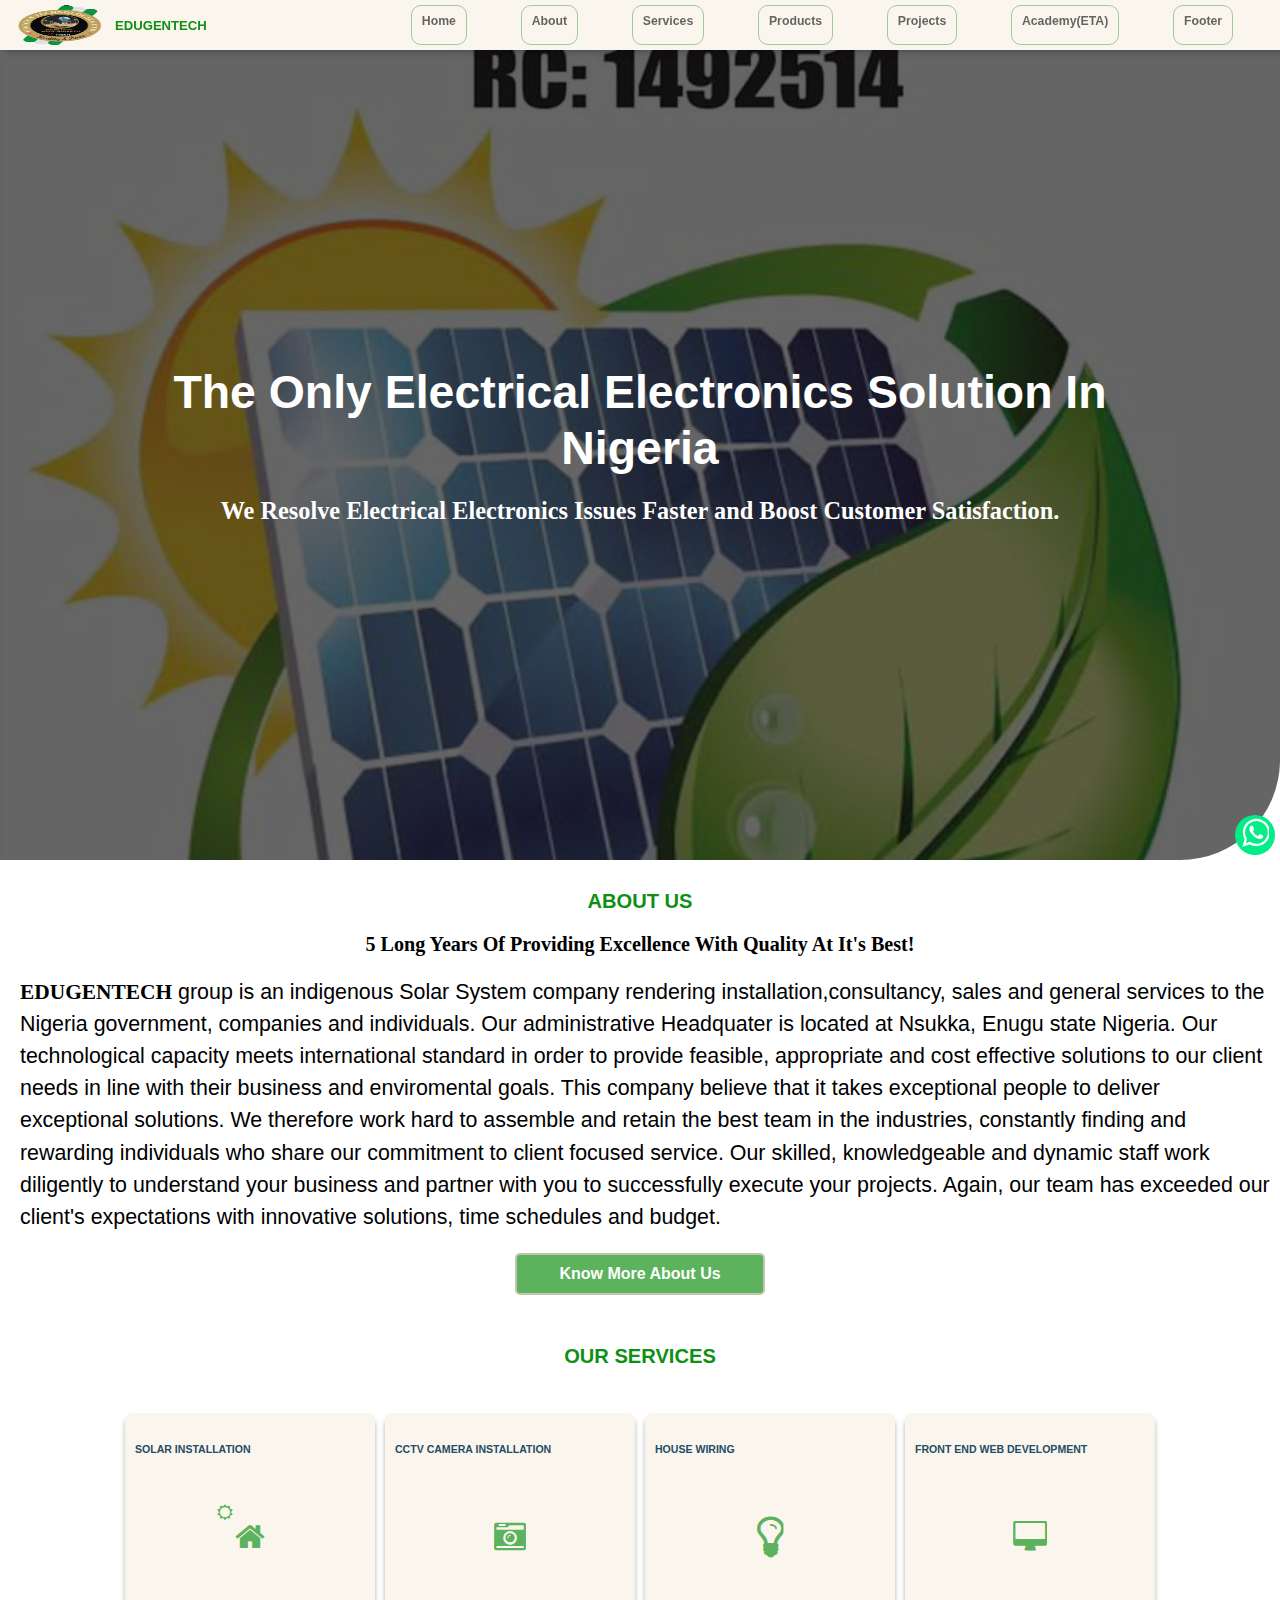
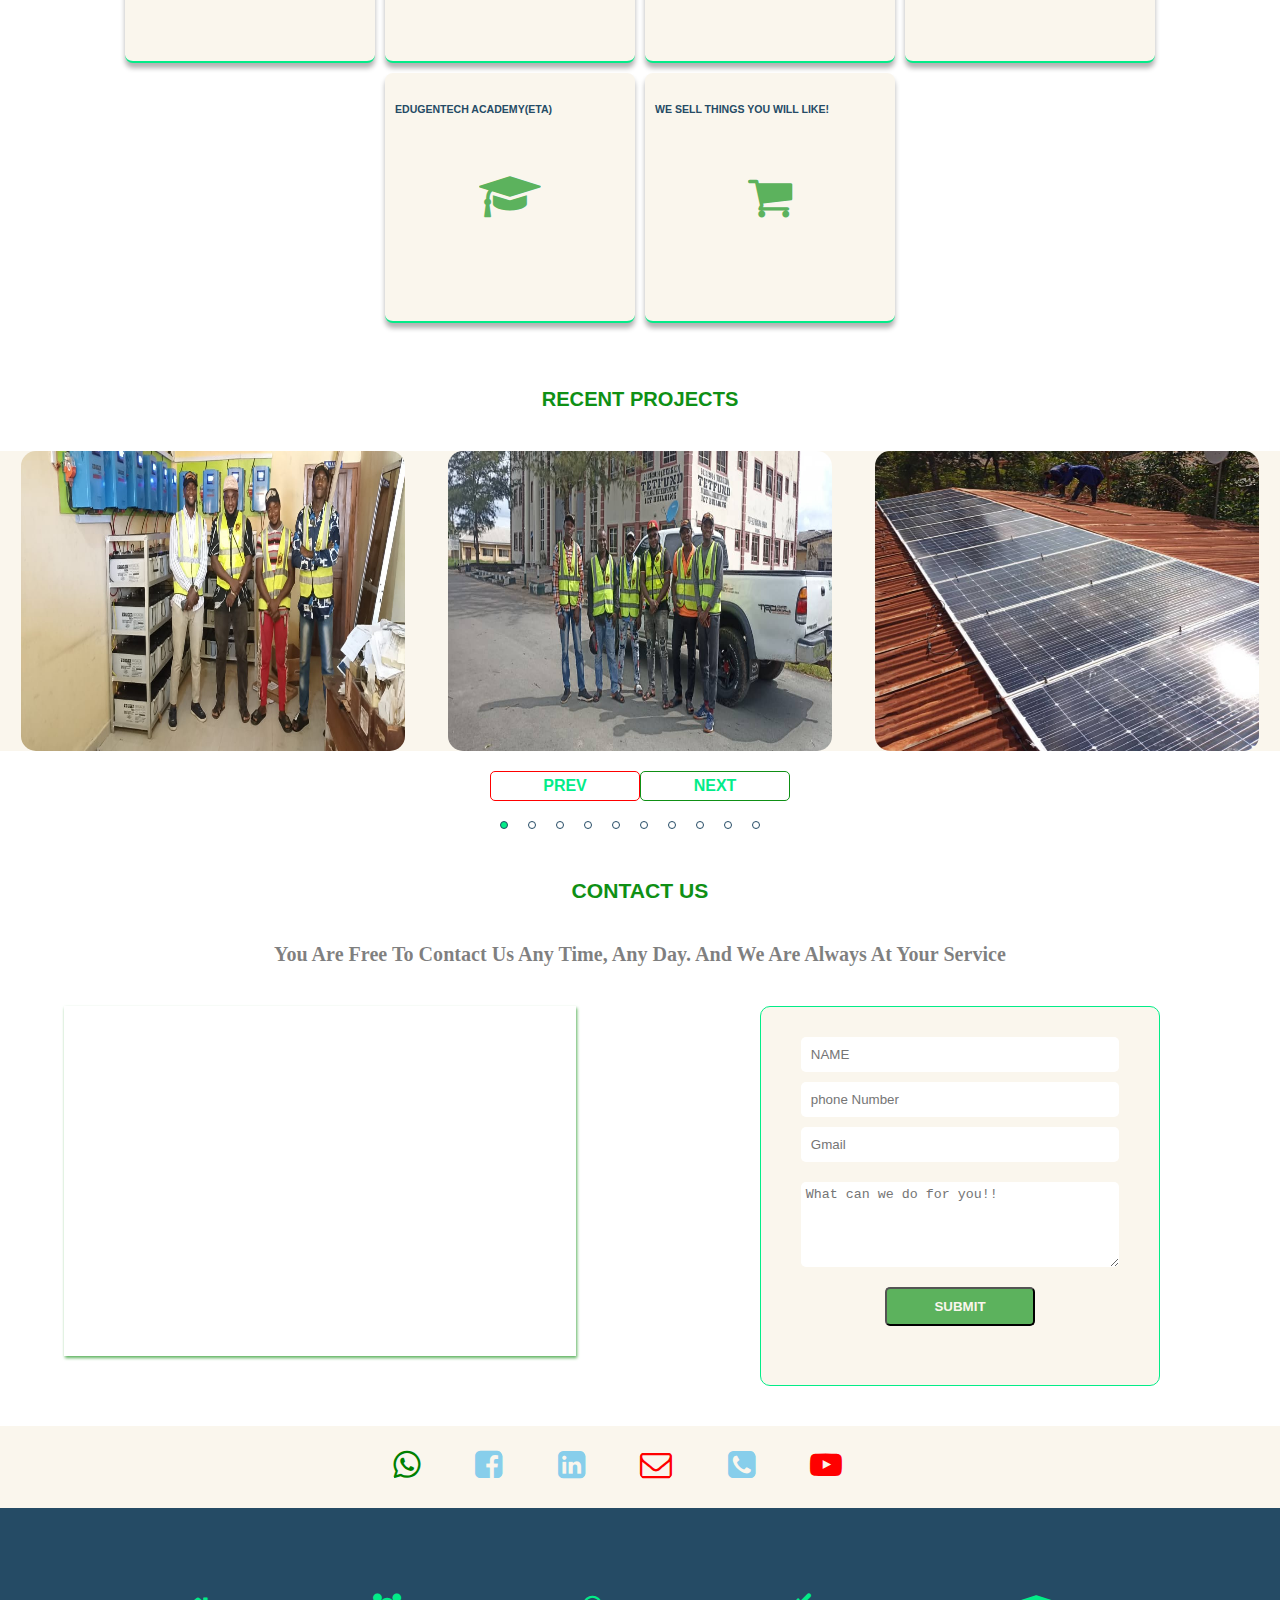
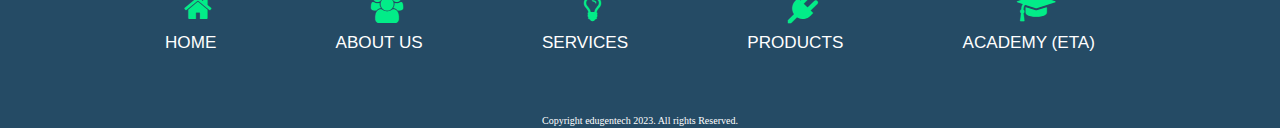
<file: index.html>
<!DOCTYPE html>
<html lang="en">
<head>
  <meta charset="UTF-8">
  <meta http-equiv="X-UA-Compatible" content="IE=edge">
  <meta name="viewport" content="width=device-width, initial-scale=1.0">
  <!-- <link rel="stylesheet" href="https://fonts.googleapis.com/css?family= Roboto"> -->

  <link rel="stylesheet" href="style.css">
  <link rel="stylesheet" href="loader.css">
  

  <!-- fontawesome icon online link -->
  <link rel="stylesheet" href="https://cdnjs.cloudflare.com/ajax/libs/font-awesome/4.7.0/css/font-awesome.min.css">

  <title>edugentechHome</title>
</head>
<body>
  <div class="loaderHero">
    <div class="loader">
      <h4>EDUGENTECH</h4> 
  </div>
  </div>
  <div class="sectionContainer">
    <!-- <div class="heroSection"> -->
    <div class="nav">
      <div class="navDesign"></div>
      <div class="navBar">
        <div class="logo">
          <img src="img/edugenLogo.png" alt="edugentech Logo">
          <h5 class="logoText">EDUGENTECH</h5>
        </div>
        <div class="hamBurger">
          <div class="hamburger">
            <div class="item1"></div>
            <div class="item2"></div>
            <div class="item3"></div>
          </div>
        </div>
      </div>
      <div class="navMenu">
        <ul>
          <li><a href="#home">Home</a></li>
          <li><a href="about.html">About</a>
          </li>
          <li><a href="service.html">Services</a></li>
          <li><a href="product.html">Products</a></li>
          <li><a href="#project">Projects</a></li>
          <li><a href="academy.html">Academy(ETA)</a></li>
          <li><a href="#footer">Footer</a></li>
        </ul>
      </div>
    </div>
    <div id="home" class="heroBanner">
      <div class="heroText">
        <h3>The Only Electrical Electronics Solution In Nigeria</h3>
        <p>We Resolve Electrical Electronics Issues Faster and Boost Customer Satisfaction.</p>
      </div>
      <!-- <div class="heroBtn">
        <a href="service.html"></a>
      </div> -->
    </div>
    <!-- </div> -->
    <div class="aboutSection">
      <div class="aboutHeader">
        <h5><span></span>ABOUT US<span></span></h5>
        <h4>5 Long Years Of Providing Excellence With Quality At It's Best!</h4>
      </div>
      <div class="aboutText">
        <p><span>EDUGENTECH</span> group is an indigenous Solar System company rendering installation,consultancy, sales and general services to the Nigeria government, companies and individuals. Our administrative Headquater is located at Nsukka, Enugu state Nigeria. Our technological capacity meets international standard in order to provide feasible, appropriate and cost effective solutions to our client needs in line with their business and enviromental goals.
        This company believe that it takes exceptional people to deliver exceptional solutions. We therefore work hard to assemble and retain the best team in the industries, constantly finding and rewarding individuals who share our commitment to client focused service. Our skilled, knowledgeable and dynamic staff work diligently to understand your business and partner with you to successfully execute your projects. Again, our team has exceeded our client's expectations with innovative solutions, time schedules and budget.</p>
        <a href="about.html">Know More About Us</a>
      </div>
    </div>
    <div class="serviceSection">
      <div class="serviceHeader">
        <h5><span></span>OUR SERVICES<span></span></h5>
      </div> 
      <div class="services">
        <a href="service.html" class="service1">
          <p>Solar Installation</p>
          <i class="fa fa-sun-o fa-1x" id="sun"></i>
          <i class="fa fa-home fa-2x" id="home"></i>
          <!-- <i class="fas fa-solar-panels fa-2x"></i> -->
         
        </a>
        <a href="service.html" class="service2">
          <p>CCTV Camera Installation</p>
          <i class="fa fa-camera-retro fa-2x"></i>
        </a>
        <a href="service.html" class="service3">
          <p>House Wiring</p>
          <i class="fa fa-lightbulb-o fa-3x"></i>
          <!-- <img src="img/wiring.jpeg" alt="WIRING"> -->
        </a>
        <!-- <a href="#" class="service4">
          <div class="img4"></div>
          <div class="text4">
            <p>Intercom Wiring and Configuration</p>
          </div>
        </a> -->
        <a href="academy.html" class="service5">
          <p>Front End Web Development</p>
          <i class="fa fa-desktop fa-2x"></i>
        </a>
        <a href="academy.html" class="service6">
          <p>Edugentech Academy(ETA)</p>
          <i class="fa fa-graduation-cap fa-3x"></i>
        </a>
        <a href="product.html" class="service7">
          <p>We Sell Things You will Like!</p>
          <i class="fa fa-shopping-cart fa-3x"></i>
        </a>
      </div>
    </div>

    <!-- project section -->
    <div id="project" class="projectSection">
      <h5><span></span>RECENT PROJECTS<span></span></h5>
      <div class="projectImgBox">
        <img class="imgBox1" src="">
        <img class="imgBox2" src="">
        <img class="imgBox3" src="">
      </div>
      <div class="projectBtn">
         <div class="prevBtn">PREV</div>
        <div class="nextBtn">NEXT</div> 
      </div>
      <div class="slideDotBox">
        <div class="dot"></div>
        <div class="dot"></div>
        <div class="dot"></div>
        <div class="dot"></div>
        <div class="dot"></div>
        <div class="dot"></div>
        <div class="dot"></div>
        <div class="dot"></div>
        <div class="dot"></div>
        <div class="dot"></div>
      </div>
    </div>

    <!-- contact section -->
    <div id="contact" class="contactSection">
      <div class="contactHeader">
        <h5><span></span>CONTACT US<span></span></h5>
        <h4>You Are Free To Contact Us Any Time, Any Day. And We Are Always At Your Service</h4>
      </div>
      <div class="contactDetail">
        <div class="Gmap">
          <iframe src="https://www.google.com/maps/embed?pb=!1m18!1m12!1m3!1d3961.300961062094!2d7.383230675189919!3d6.854483593143891!2m3!1f0!2f0!3f0!3m2!1i1024!2i768!4f13.1!3m3!1m2!1s0x1044e9f5548aa02d%3A0xb83ad1f46a89fbbb!2sEDUGENTECH!5e0!3m2!1sen!2sng!4v1684408311382!5m2!1sen!2sng" width="100%" height="100%" style="border:0;" allowfullscreen="" loading="lazy" referrerpolicy="no-referrer-when-downgrade"></iframe>
        </div>
        <div class="form">
          <form action="https://formsubmit.co/edugentechnology@edugentech.com" method="POST">
            <input type="text" placeholder="NAME" required>
            <input type="tel" placeholder="phone Number" required>
            <input type="email" placeholder="Gmail" required>
            <textarea cols="22" rows="5" placeholder="What can we do for you!!"></textarea>
            <button type="submit">SUBMIT</button>

          </form>
        </div>
      </div>
    </div>

    <!-- FOOTER SECTION -->
    <div id="footer" class="footer">
      <div class="socialIcons">
        <a href="https://wa.me/message/WCASRJFCNOBLP1"> <i class="fa fa-whatsapp fa-2x" style="color:green"></i></a>
        <a href="https://wa.me/message/WCASRJFCNOBLP1"> <i class="fa fa-facebook-square fa-2x"></i></a>
        <a href="https://wa.me/message/WCASRJFCNOBLP1"> <i class="fa fa-linkedin-square fa-2x"></i></a>
        <a href="#"> <i class="fa fa-envelope-o fa-2x" style="color:red"></i></a>
        <a href="#" id="phoneNumber"> <i class="fa fa-phone-square fa-2x"></i></a>
        <a href="https://wa.me/message/WCASRJFCNOBLP1"> <i class="fa fa-youtube-play fa-2x" style="color:red"></i></a>
      </div>
      <div class="pageLinks">
        <ul>
          <li><a href="index.html"><i class="fa fa-home"></i>Home</a></li>
          <li><a href="about.html"><i class="fa fa-users"></i>About Us</a>
          </li>
          <li><a href="service.html"><i class="fa fa-lightbulb-o"></i>Services</a></li>
          <li><a href="product.html"><i class="fa fa-plug"></i>Products</a></li>
          <li><a href="academy.html"><i class="fa fa-graduation-cap"></i>ACADEMY (ETA)</a></li>
          <!-- <li><a href="#">Footer</a></li> -->
        </ul>
      </div>
      <div class="copyright">
        <p><small>Copyright edugentech 2023. All rights Reserved.</small></p>
      </div>
      <div class="whatsapp">
        <a href="https://wa.me/message/WCASRJFCNOBLP1"> <i class="fa fa-whatsapp fa-2x"></i></a>
      </div>
    </div>

  </div>
  <script src="script.js"></script>
</body>
</html>
</file>
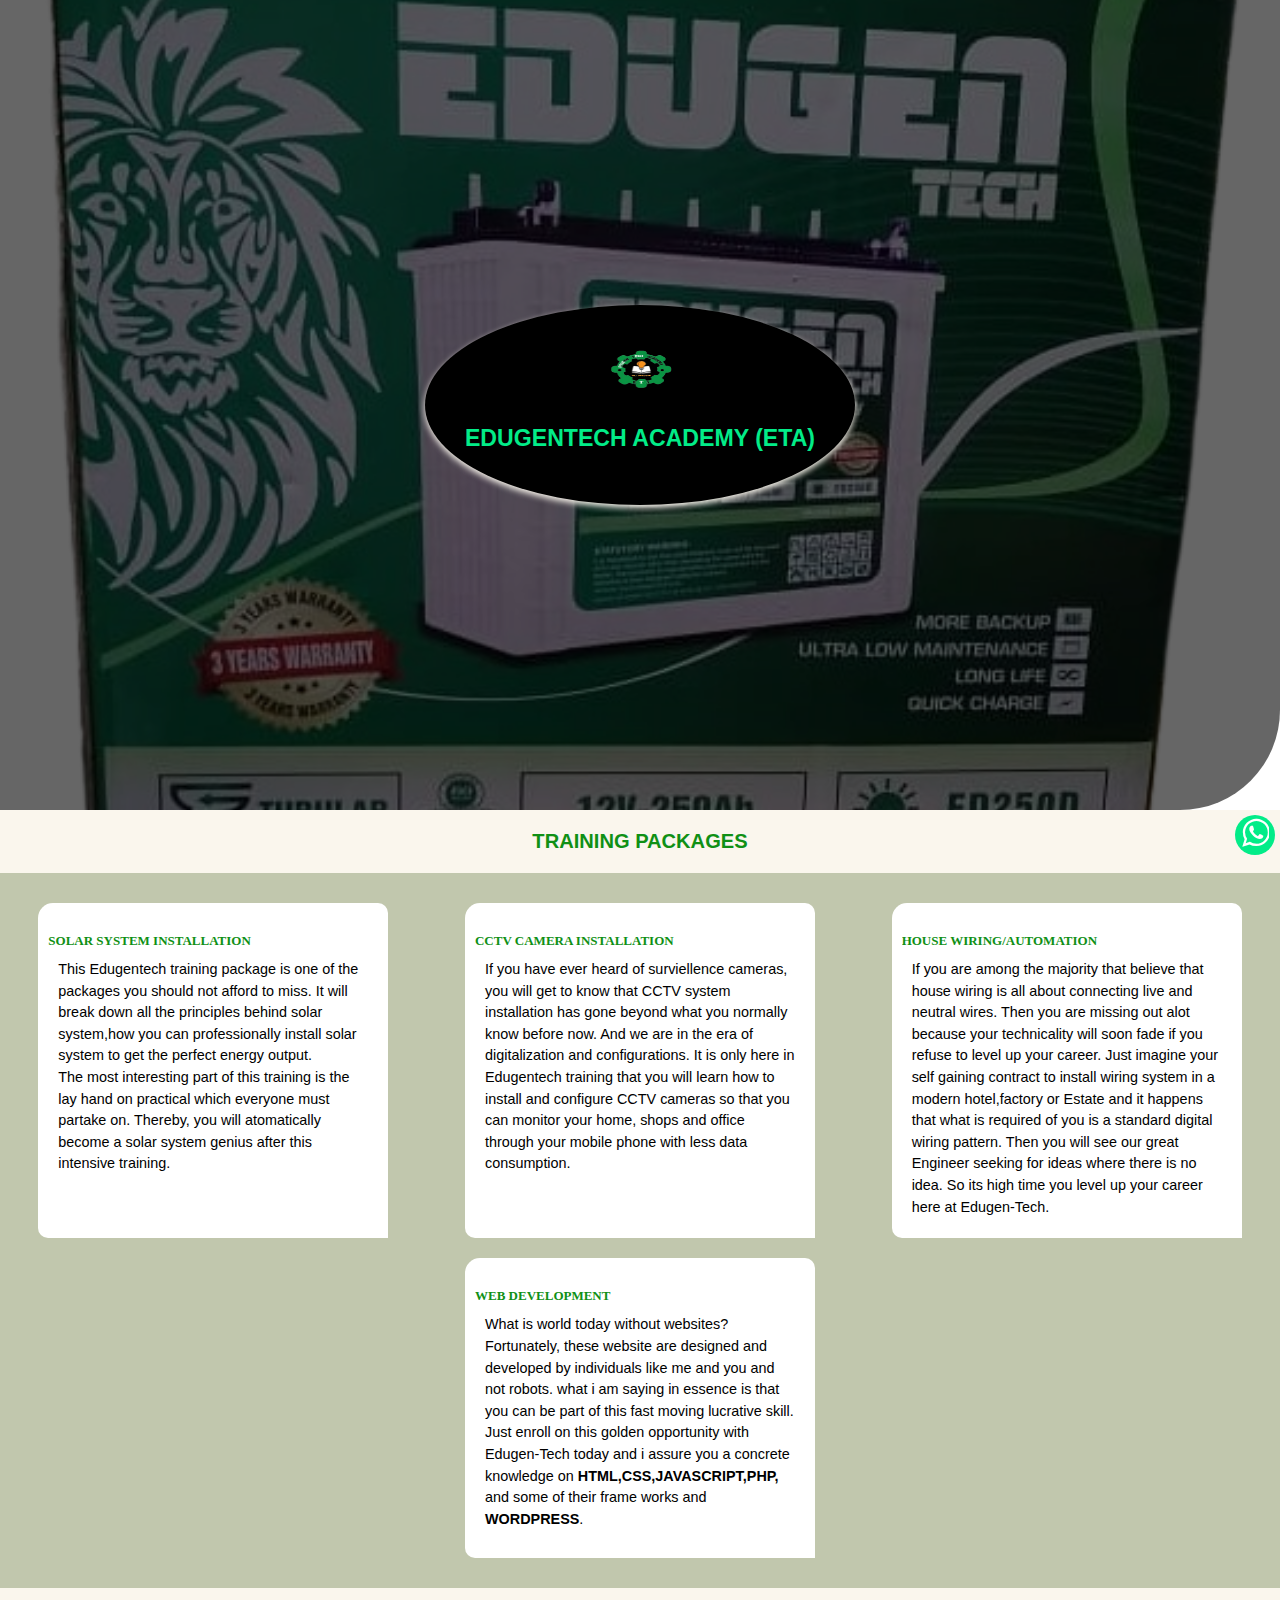
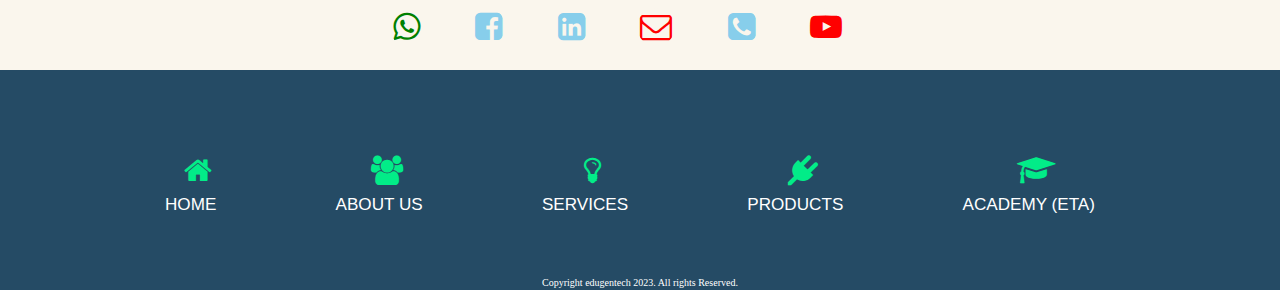
<file: academy.html>
<!DOCTYPE html>
<html lang="en">
<head>
    <meta charset="UTF-8">
    <meta http-equiv="X-UA-Compatible" content="IE=edge">
    <meta name="viewport" content="width=device-width, initial-scale=1.0">
    <title>Document</title>
    <link rel="stylesheet" href="academy.css">
    <link rel="stylesheet" href="style.css">
    <link rel="stylesheet" href="about.css">
    <link rel="stylesheet" href="https://fonts.googleapis.com/css?family= Roboto">
  
  
    <!-- fontawesome icon online link -->
    <link rel="stylesheet" href="https://cdnjs.cloudflare.com/ajax/libs/font-awesome/4.7.0/css/font-awesome.min.css">
</head>
<body>
      <div class="academyHero">
        <div class="heroContent">
          <img src="img/academyLogo.png">
          <h5>EDUGENTECH ACADEMY (ETA)</h5>
        </div>
      </div>
      <div class="academyHeader"><h5>TRAINING PACKAGES</h5></div>
    <div class="academyBlocks">
          <div class="item3">
        <h5>SOLAR SYSTEM INSTALLATION</h5>
        <p>This Edugentech training package is one of the packages you should not afford to miss. It will break down all the principles behind solar system,how you can professionally install solar system to get the perfect energy output.</p>
        <p>The most interesting part of this training is the lay hand on practical which everyone must partake on. Thereby, you will atomatically become a solar system genius after this intensive training.</p>
    </div>
    <div class="item4">
        <h5>CCTV CAMERA INSTALLATION</h5>
        <p>If you have ever heard of surviellence cameras, you will get to know that CCTV system installation has gone beyond what you normally know before now. And we are in the era of digitalization and configurations. It is only here in Edugentech training that you will learn how to install and configure CCTV cameras so that you can monitor your home, shops and office through your mobile phone with less data consumption.</p>
    </div>
    <div class="item5">
        <h5>HOUSE WIRING/AUTOMATION</h5>
        <p>If you are among the majority that believe that house wiring is all about connecting live and neutral wires. Then you are missing out alot because your technicality will soon fade if you refuse to level up your career. Just imagine your self gaining contract to install wiring system in a modern hotel,factory or Estate and it happens that what is required of you is a standard digital wiring pattern. Then you will see our great Engineer seeking for ideas where there is no idea. So its high time you level up your career here at Edugen-Tech.  </p>
    </div>
    <div class="item6">
        <h5>WEB DEVELOPMENT</h5>
        <p>What is world today without websites? Fortunately, these website are designed and developed by individuals like me and you and not robots. what i am saying in essence is that you can be part of this fast moving lucrative skill. Just enroll on this golden opportunity with Edugen-Tech today and i assure you a concrete knowledge on <b>HTML,CSS,JAVASCRIPT,PHP,</b> and some of their frame works and <b>WORDPRESS</b>.</p>
    </div>
  
    </div>


    <!-- FOOTER SECTION -->
    <div id="footer" class="footer">
      <div class="socialIcons">
        <a href="https://wa.me/message/WCASRJFCNOBLP1"> <i class="fa fa-whatsapp fa-2x" style="color:green"></i></a>
        <a href="https://wa.me/message/WCASRJFCNOBLP1"> <i class="fa fa-facebook-square fa-2x"></i></a>
        <a href="https://wa.me/message/WCASRJFCNOBLP1"> <i class="fa fa-linkedin-square fa-2x"></i></a>
        <a href="#"> <i class="fa fa-envelope-o fa-2x" style="color:red"></i></a>
        <a href="#" id="phoneNumber"> <i class="fa fa-phone-square fa-2x"></i></a>
        <a href="https://wa.me/message/WCASRJFCNOBLP1"> <i class="fa fa-youtube-play fa-2x" style="color:red"></i></a>
      </div>
      <div class="pageLinks">
        <ul>
          <li><a href="index.html"><i class="fa fa-home"></i>Home</a></li>
          <li><a href="about.html"><i class="fa fa-users"></i>About Us</a>
          </li>
          <li><a href="service.html"><i class="fa fa-lightbulb-o"></i>Services</a></li>
          <li><a href="product.html"><i class="fa fa-plug"></i>Products</a></li>
          <li><a href="academy.html"><i class="fa fa-graduation-cap"></i>ACADEMY (ETA)</a></li>
          <!-- <li><a href="#">Footer</a></li> -->
        </ul>
      </div>
      <div class="copyright">
        <p><small>Copyright edugentech 2023. All rights Reserved.</small></p>
      </div>
      <div class="whatsapp">
        <a href="https://wa.me/message/WCASRJFCNOBLP1"> <i class="fa fa-whatsapp fa-2x"></i></a>
      </div>
    </div>

    <script src="script.js"></script>
</body>
</html>
</file>
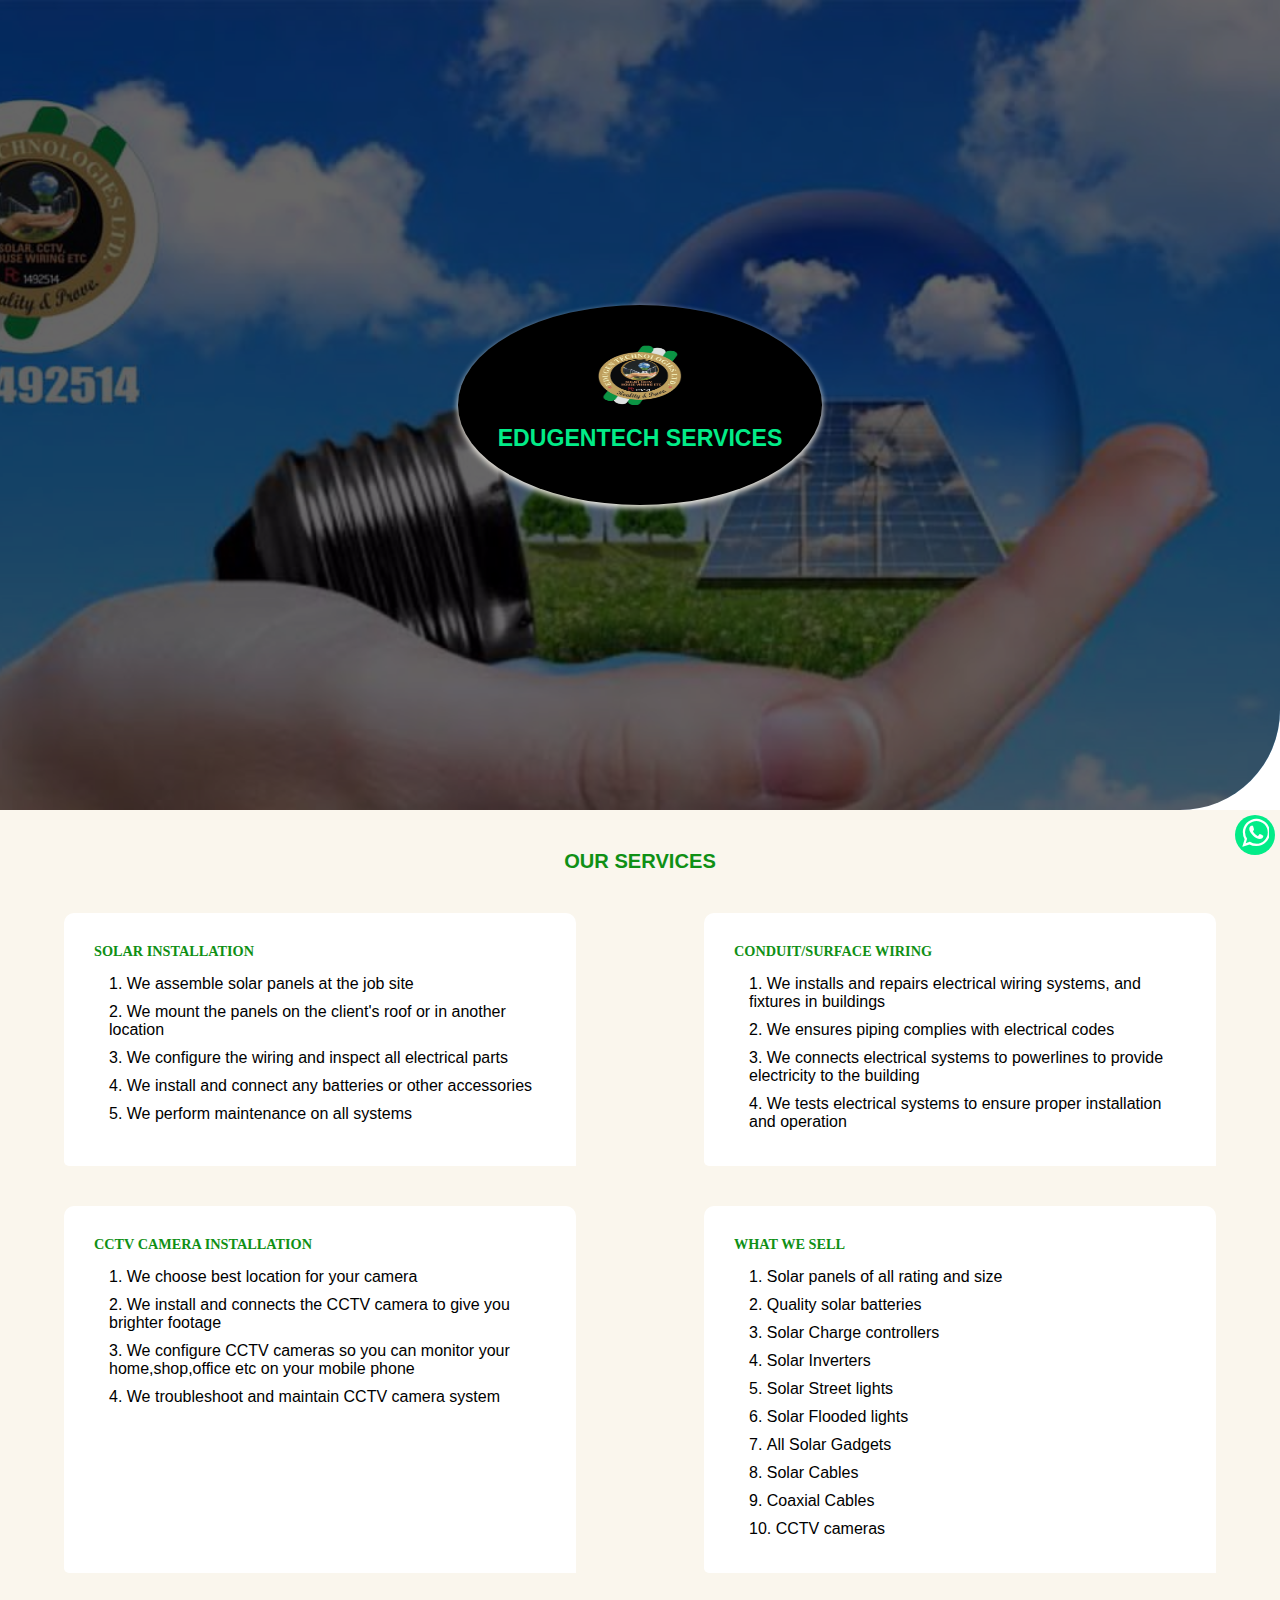
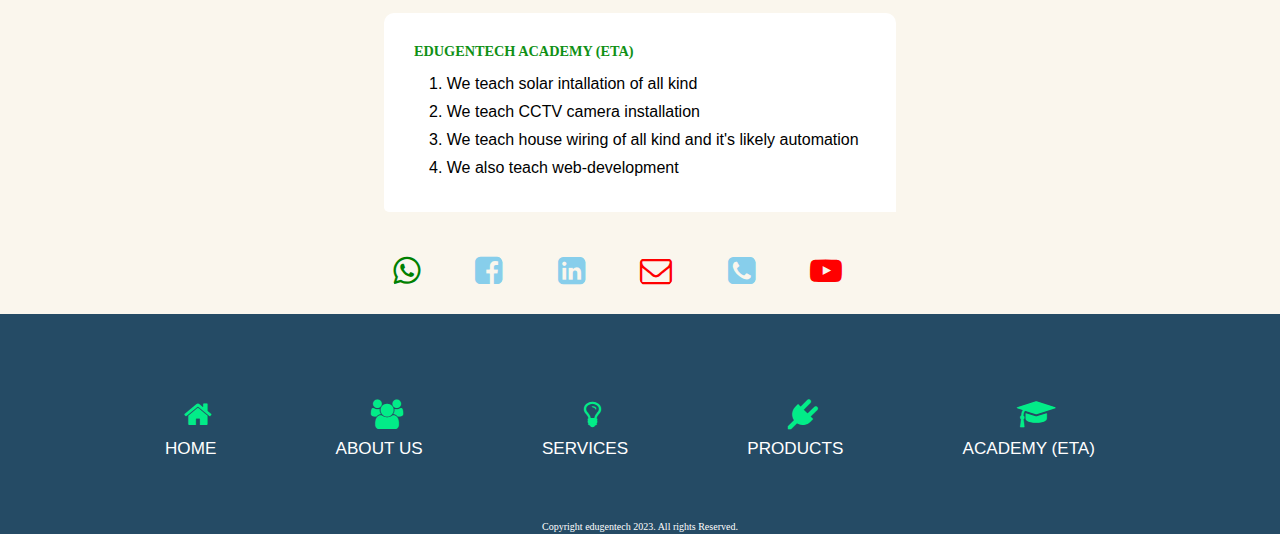
<file: service.html>
<!DOCTYPE html>
<html lang="en">
<head>
    <meta charset="UTF-8">
    <meta http-equiv="X-UA-Compatible" content="IE=edge">
    <meta name="viewport" content="width=device-width, initial-scale=1.0">
    <title>edugentechServices</title>
    <!-- fontawesome icon online link -->
  <link rel="stylesheet" href="https://cdnjs.cloudflare.com/ajax/libs/font-awesome/4.7.0/css/font-awesome.min.css">
  <link rel="stylesheet" href="service.css">
	<link rel="stylesheet" href="style.css"> 
	<link rel="stylesheet" href="about.css"> 
</head>
<body>
    <div class="serviceHero2">
			<div class="heroContent">
				<img src="img/edugenLogo.png">
				<h5>EDUGENTECH SERVICES</h5>
			</div>
		</div>
    <h5 class="serviceHeader2">OUR SERVICES</h5>
	<div id="serviceContainer2" class="serviceContainer2">	
	    
	    	<div id="service1" class="service1">
			    <h5>SOLAR INSTALLATION</h5>
			    <ol>
				    <li>We assemble solar panels at the job site</li>
				    <li>We mount the panels on the client's roof or in another location</li>
				    <li>We configure the wiring and inspect all electrical parts</li>
				    <li>We install and connect any batteries or other accessories</li>
				    <li>We perform maintenance on all systems</li>
			    </ol>
		    </div>
			<div id="service2" class="service2">
				<h5>CONDUIT/SURFACE WIRING</h5>
				<ol>
					<li>We installs and repairs electrical wiring systems, and fixtures in buildings</li>
					<li>We ensures piping complies with electrical codes</li>
					<li>We connects electrical systems to powerlines to provide electricity to the building</li>
					<li>We tests electrical systems to ensure proper installation and operation</li>
					
				</ol>
		    </div>
	 
	    
	    		<div id="service3" class="service3">
				<h5>CCTV CAMERA INSTALLATION</h5>
				<ol>
					<li>We choose best location for your camera</li>
					<li>We install and connects the CCTV camera to give you brighter footage</li>
					<li>We configure CCTV cameras so you can monitor your home,shop,office etc on your mobile phone</li>
					<li>We troubleshoot and maintain CCTV camera system</li>
				</ol>
			</div>
			<div class="service4">
				<h5>WHAT WE SELL</h5>
				<ol>
					<li>Solar panels of all rating and size</li>
					<li>Quality solar batteries</li>
					<li> Solar Charge controllers</li>
					<li>Solar Inverters</li>
					<li>Solar Street lights</li>
					<li>Solar Flooded lights</li>
					<li>All Solar Gadgets</li>
					<li>Solar Cables</li>
					<li>Coaxial Cables</li>
					<li>CCTV cameras</li>
					
				</ol>
			</div>
            <div class="service5">
                <h5>EDUGENTECH ACADEMY (ETA)</h5>
                <ol>
                    <li>We teach solar intallation of all kind</li>
                    <li>We teach CCTV camera installation</li>
                    <li>We teach house wiring of all kind and it's likely automation</li>
                    <li>We also teach web-development</li>
                 </ol>
                
            </div>
	    					
    </div>
    <!-- FOOTER SECTION -->
    <div id="footer" class="footer">
	<div class="socialIcons">
	  <a href="https://wa.me/message/WCASRJFCNOBLP1"> <i class="fa fa-whatsapp fa-2x" style="color:green"></i></a>
	  <a href="https://wa.me/message/WCASRJFCNOBLP1"> <i class="fa fa-facebook-square fa-2x"></i></a>
	  <a href="https://wa.me/message/WCASRJFCNOBLP1"> <i class="fa fa-linkedin-square fa-2x"></i></a>
	  <a href="#"> <i class="fa fa-envelope-o fa-2x" style="color:red"></i></a>
	  <a href="" id="phoneNumber"> <i class="fa fa-phone-square fa-2x"></i></a>
	  <a href="https://wa.me/message/WCASRJFCNOBLP1"> <i class="fa fa-youtube-play fa-2x" style="color:red"></i></a>
	</div>
	<div class="pageLinks">
	  <ul>
	    <li><a href="index.html"><i class="fa fa-home"></i>Home</a></li>
	    <li><a href="about.html"><i class="fa fa-users"></i>About Us</a>
	    </li>
	    <li><a href="service.html"><i class="fa fa-lightbulb-o"></i>Services</a></li>
			<li><a href="product.html"><i class="fa fa-plug"></i>Products</a></li>
			<li><a href="academy.html"><i class="fa fa-graduation-cap"></i>ACADEMY (ETA)</a></li>
	    <!-- <li><a href="#">Footer</a></li> -->
	  </ul>
	</div>
	<div class="copyright">
	  <p><small>Copyright edugentech 2023. All rights Reserved.</small></p>
	</div>
	<div class="whatsapp">
	  <a href="https://wa.me/message/WCASRJFCNOBLP1"> <i class="fa fa-whatsapp fa-2x"></i></a>
	</div>
   </div>

	 <script src="script.js"></script>
</body>
</html>
</file>
<file: style.css>
*{
    padding: 0px;
    margin: 0px;
    box-sizing: border-box;
    overflow-x: hidden;
}
html,body {
    font-family: georgia , sans-serif;
    padding: 0px;
    margin: 0px;
    scroll-behavior: smooth;
    font-size: 16px;
 
    
}

:root {
    --green:#02ec88;
    --lightgreen:#5cb25d;
    --darkgreen:#0f9015;
    --greenblue:#254b65;
    --gray:#c1c7ad;
    /* --white:#fcfaf1; */
    --white:#faf6ed;
}


.nav{
    position: fixed;
    top: 0px;
    left: 0px;
    width: 100%;
    height: 50px;
    background-color: rgba(0, 0,0, 0.8);
    z-index:100; 
    box-shadow: 5px 0px 8px rgba(0, 0,0, 0.4);
    
} 
.nav.changeColor{
    background-color: var(--white);
}

.navBar{
    width: 100%;
    height: 50px;
    position: relative;
    top: 0px;
    display: flex;
    flex-direction: row-reverse; 
    align-items: center;
    
    
} 
.logo{
    position: relative;
    flex-grow:3; 
    height: 50px;
    display: flex;
    place-items: center;
}
.logo img{
    height: 40px;
    width: 50px;
}
.logoText{
    display: block;
    font-weight:bold;
    font-size: calc(8px + 0.4vw);
    padding: 5px;
    font-family:Helvetica, sans-serif;
    color: var(--darkgreen);
}
.hamBurger{
    flex-grow: 1;
    position: relative;
    height: 50px;
    display: grid;
    place-items: center;
}

.navBar .hamBurger .hamburger{
    position: relative;
    height: 30px;
    width: 30px;
    border-radius: 3px;
    border: 1px solid var(--green);
    background-color: var(--white);
    cursor: pointer;
    
}
.navBar .hamBurger .hamburger:hover{
    box-shadow: 0px 3px 2px 0px rgba(0, 0,0, 0.3) ;
}
.navBar .hamBurger .hamburger>div{
    position: absolute;
    height: 3px;
    width: 20px;
    background-color: black;
}
.hamBurger .item1{
    top: 10px;
    left: 2.5px;
    transform: translateY(-50%);
}
.hamBurger .item2{
    top: 15px;
    left: 2.5px;
    transform: translateY(-50%);
}
.hamBurger .item3{
    top: 20px;
    left: 2.5px;
    transform: translateY(-50%);
}
/* hamburger toggled effect */
.hamburger .item1.item11{
    top:15px;
    transform: rotate(45deg);
    
}
.hamburger .item2.item22{
    display: none;
}

.hamburger .item3.item33{
    top:15px;
    transform: rotate(-45deg);
    
}
.navDesign{
    position: absolute;
    top: -25px;
    right:-50px;
    width: 100px;
    height: 50px;
    background-color: var(--green);
    border-radius:50px ;
    
}

.navMenu{
    position: fixed;
    left: 0px; 
    top:50px; 
    background-color: var(--white);
    width: 0px;
    height: auto;
      
}  
.navMenu.navMenu11{
    width: 100%; 
    transition: width 1s ease-in; 
}
.navMenu ul{
    list-style-type: none;
    padding: 0px;
    margin:0px; 
}
 .navMenu ul li{
    border-bottom: 1px solid var(--green);
    cursor: pointer;  
} 
.navMenu ul li a{
    color: var(--greenblue);
    font-weight: bold;
    width: 100%;
    font-size:13px;
    font-family: tahoma, sans-serif;
    transition: 0.3s ease;
    text-align:start;
    text-decoration: none;
    display: block;
    padding: 15px;
    padding-left: 200px;
   
}
.navMenu ul li a:link{
    color: black;
}
.navMenu ul li:hover a{
    color: white;
}
.navMenu ul li a:active{
    color: var(--lightgreen);
} 
.navMenu ul li:hover{
    background-color: var(--greenblue);
}


/* hero section */
.heroBanner{
    display: flex;
    flex-direction: column;
    align-items: center; 
    justify-content: center;
    width: 100%;
    background-image: url("img/hero1.jpg");
    background-repeat: no-repeat;
    background-size: cover;
    background-position: center;
    position: relative;
    height: 90vh;
    border-radius: 0 0 100px 0;
    top:50px;
    animation: heroBanner 21s infinite ease 3s; 
    z-index: -2;
}
@keyframes heroBanner{
    0%{
        background-image: url("img/hero1.jpg");
    }
    25%{
        background-image: url("img/hero4.jpg");
    }
    50%{
        background-image: url("img/hero2.jpg");
    }
    75%{
        background-image: url("img/hero6.jpg");
    }
    100%{
        background-image: url("img/hero7.jpg");
    }
}
.heroBanner::before{
    content: "";
    position:absolute;
    top: 0px;
    left: 0px;
    height: 100%;
    width: 100%;
    background-color: rgba(0, 0,0, 0.6);
    z-index: -1;
}
.heroText{
    width: min(100%, 1000px) ;
    min-height:200px;
    line-height: 1.2;
    padding: 0 10px;
}
.heroText h3{
    text-align:center;
    padding: 10px 0;
    font-size: calc(1.8em + 0.4vw);
    font-weight: bold;
    color: white;
    font-family: Tahoma,sans-serif;
    width: 100%;
    
}
.heroText p{
    text-align: center;
    padding: 10px 0px;
    font-size: calc(1.2em + 0.4vw);
    font-family: georgia, serif;
    color: white;
    font-weight: bold;
}


/* about section */

.aboutSection{
    position: relative;
    min-height: 300px;
    width: 100%;
    padding: 10px 0;
    margin: 0px auto;
}
.aboutHeader h4{
    font-family: georgia,serif;
    font-size: calc(15px + 0.4vw);
    font-weight: bold;
    text-align: center;
    padding: 10px;
}
.aboutHeader h5{
    font-family: arial, sans-serif;
    font-size: calc(15px + 0.4vw);
    font-weight: bold;
    text-align: center;
    margin-top: 50px;
    padding: 20px 0 10px;
    color: var(--darkgreen);
}
.aboutText p{
    max-width: 1500px;
    font-size: calc(15px + 0.5vw);
    font-family: Arial, sans-serif;
    text-align:start;
    padding: 10px 10px 0 20px ;
    line-height: 1.5;
    margin: 0px auto;
   
    
}
.aboutText p span{
    font-weight: bold;
    font-family: georgia, serif;
}
.aboutText a{
    display: block; 
    background-color:var(--lightgreen);
    max-width:250px;
    margin: 20px auto;
    padding: 10px;
    text-align: center;
    color: white;
    outline: none;
    border: 2px solid var(--gray);
    text-decoration: none;
    border-radius: 5px;
    font-weight: bold;
    font-family: helvetica, sans-serif;
     
} 
.aboutText a:hover{
    text-decoration: none;
    color:var(--white) ;
    background-color: var(--darkgreen);
}


/* service section */
.serviceSection{
    height: auto;
    width: 100%;
}
.serviceHeader h5{
    font-size: calc(15px + 0.4vw);
    font-weight: bold;
    font-family: arial, sans-serif;
    text-align: center;
    color: var(--darkgreen);
    padding: 20px 0;
    
}
.services{
    width: 100%;
    margin: 0px auto;
    display: flex;
    flex-wrap: wrap;
    justify-content: center;
    padding-top: 0px;
    padding: 20px 0px;
    height: auto;
    font-size: 16px;
}

.services>a{
    position: relative;
    display: block;
    width: 40%;
    min-height: 150px;
    background-color: var(--white);
    margin: 5px;
    border-bottom: 2px solid var(--green);
    border-radius: 8px;
    box-shadow: 0px 5px 5px 0px rgba(0, 0,0, 0.3);
    transition: transform 0.5s ease-in-out;
    color: black;
    text-decoration: none;
    
    
}
.services>a p{
    text-transform: uppercase;
    font-size: calc(8px + 0.2vw);
    padding:30px 10px;
    text-align: start;
    color: var(--greenblue); 
    font-family: Helvetica;
    font-weight: bold;
}
.services>a i{
    color:var(--lightgreen);
    position: absolute;
    top: 50%;
    left: 50%;
    transform: translate(-50%,-50%);
  
}
#sun{
    position: absolute;
    left: 40%;
    top:40% !important;
}
.services>a:hover{
    box-shadow: 0px 15px 20px rgba(0, 0,0, 0.2), 0px 10px 5px rgba(0, 0,0, 0.3);
    transform: scale(1.02);
    color: black;
    text-decoration: none;
}

@media(min-width:769px) {
    .services>a{
        width: 250px;
        min-height: 250px;
    }
}



/* project section */

.projectSection{
    width: 100%;
    height: auto;
}
.projectSection h5{
    font-size: calc(15px + 0.4vw);
    font-weight: bold;
    font-family: arial, sans-serif;
    text-align: center;
    padding: 40px 0;
    color: var(--darkgreen);
}
.projectImgBox{
    display: flex;
    height: 300px;
    width: 100%;
    background-color: var(--white);
    flex-wrap: wrap;
}
.projectImgBox>img{
    height: 100%;
    width: max(300px, 30%);
    border-radius: 15px;
    background-color: var(--white);
    margin: 0 auto;

}
.imgBox2, .imgBox3{
    display: none;
}

.projectBtn{
    display: flex;
    width: 300px;
    height: 30px;
    margin: 20px auto 10px;
    cursor: pointer; 
    position: relative; 
   
}
.nextBtn{
    display: flex;
    align-items: center;
    justify-content: center;
    border:1px solid var(--darkgreen);
    color: #02ec88;
    font-weight: bold;
    width: 50%;
    height: 30px;
    border-radius: 5px;
    font-weight: bold;
    /* overflow: hidden; */
}
.prevBtn{
    display: flex;
    align-items: center;
    justify-content: center;
    width: 50%;
    height: 30px;
    border-radius: 5px;
    border: 1px solid red;
    color: #02ec88;
    font-weight: bold;
    /* overflow: hidden; */
}
.slideDotBox{
    display: flex;
    height: auto;
    max-width: 400px;
    padding: 10px;
    margin: 0px auto;
    align-items: center;
    justify-content: center;
    
   

}
.slideDotBox>div{
    height: 8px;
    width: 8px;
    border-radius: 100%;
    margin-right: 20px;
    border: 1px solid var(--greenblue);
}


/* contact section */
.contactSection{
    width: 100%;
    min-height: 250px;
}
.contactHeader h5{
    font-size: calc(16px + 0.4vw);
    font-weight: bold;
    font-family: arial, sans-serif;
    color: var(--darkgreen);
    text-align: center;
    padding: 40px 0 20px;
}
.contactHeader h4{
    font-size: calc(15px + 0.4vw);
    font-weight: bold;
    font-family: georgia, serif;
    color: rgba(0, 0,0, 0.5);
    text-align: center;
    padding:  20px;
}
.contactDetail{
    display: flex;
    flex-direction: column;
    padding-bottom: 20px;
    
}
.Gmap{
    position: relative;
    width: min(100%,400px);
    height: 350px;
    margin: 20px auto;
    box-shadow: 1px 2px 3px var(--lightgreen) ; 
    overflow: hidden;
   
}

.form{
    width: 90%;
    min-height: 380px;
    margin: 20px auto;
    
}
form{
    padding: 20px 0;
    width: min(100%, 400px);
    height: 100%;
    margin: 0 auto;
    border-radius: 10px;
    border: 1px solid var(--green);
    background-color: var(--white);
}
form input{
    display: block;
    margin: 10px auto;
    padding: 10px;
    outline: none;
    border: 1px solid var(--dark-green);
    border-radius: 5px;
    width: min(80%, 350px);
    
}
form textarea{
    display: block;
    margin: 20px auto;
    padding: 5px;
    border: 1px solid var(--dark-green);
    border-radius: 5px;
    outline: none;
    width:min(80%,350px );
    
}
form input:focus, form textarea:focus{
    background-color: var(--greenblue);
    color: var(--white);
    border: 1px solid var(--gray);
}
form button{
    text-decoration: none;
    color: var(--white);
    font-weight: bold;
    display:block;
    text-align: center;
    width: 150px;
    padding:  10px;
    border-radius: 5px;
    margin: 0px auto;
    background-color:  var(--lightgreen);
}
form button:hover{
    text-decoration: none;
    background-color: var(--darkgreen);
    color: #ffffff;
}




/* FOOTER SECTION */
.footer{
    position: relative;
    display: flex;
    flex-direction: column;
    bottom: 0px;
    left: 0px;
    min-height: 250px;
    width: 100%;
    background-color:#254b65;
    color: #ffffff;
    padding-bottom: 20px;
}
.socialIcons{
    text-align: center;
    padding: 20px;
    background-color: var(--white);
    
}
.socialIcons a{
    margin: 0 5px 0 0;
    text-decoration: none;
    color: skyblue;
}
.socialIcons a:hover{
    color: blue;
}
.socialIcons a .fa{
    background-color: var(--white);
    padding: 3px;
    border-radius: 100%;
    padding: 3px;
}

.pageLinks ul{
    margin: 0px;
    padding: 20px;
    list-style-type: none;
   
}
.pageLinks ul li{
    padding: 5px;
}
.pageLinks ul>li a{
    text-decoration: none;
    color: #ffffff;
    font-size: calc(12px + 0.4vw);
    text-transform: uppercase;
    padding: 0 20px;
    font-family: "gill sans", sans-serif;
}
.pageLinks ul>li a i{
    margin-right: 5px;
    color:var(--green)
}
.copyright{
    position: absolute;
    text-align: center;
    font-family: georgia,serif;
    width: 100%; 
    bottom: 0px;
    font-size: 12px;
    font-weight: lighter;
}

.whatsapp{
    position: fixed;
    bottom: 5vh;
    right: 5px;
    height: 40px;
    width: 40px;
    border-radius: 100%;
    background-color: var(--green);
    display: flex;
    align-items: center;
    justify-content: center;
    
   
}
.whatsapp .fa{
    color: white;
}



/* media Query */

@media screen and (min-width:769px){
    .nav{
        background-color: var(--white);
    }
    .hamBurger{
        display: none;
        width: 0px;
       
    }
    .hamburger{
        display: none;
    }
    .logo{
        position: relative;
        left: 0px; 
        padding: 0 10px;  
    }
    .logo img{
        width: 100px;
    }
    .logoText{
        font-size: calc(8px + 0.4vw);
    }
    .navBar{
        width: 30%;
        left: 0px; 
    }
   
    .navMenu{
        position:absolute;
        top:0px; 
        left:30%; 
        min-width: 70%;
        padding: 0 20px 0 0 ;
        height:50px;
        transition: none;
      
    }  
    
    .navMenu ul{
        display: flex;
        height: 100%;
        align-items: center;
        width: 100%;
        justify-content:space-around;
    }
    .navMenu ul li{
        margin: 0 2px;
        height: 80%;
        list-style-type: none;
        border: 1px solid var(--lightgreen);
        border-radius: 10px;
        cursor: pointer;
        opacity: 0.6;       
    } 
    .navMenu ul li a{
        display: flex;
        height: 80%;
        padding: 0 10px;
        align-items: center;
        justify-content: center;
        font-size: calc(11px + 0.1vw );
        font-family: verdana, sans-serif;
        text-decoration: none;
        color:var(--darkgreen);
    }   
    .heroText h3{
        font-size: calc(2.5em + 0.5vw);
    }
}


@media(min-width:769px){
    .contactDetail{
        flex-direction: row;
        
    }
    .Gmap{
        width: 40%;
    }
    .form{
        width: 40%; 
    }
    .socialIcons>a i{
        margin-right: 40px;
    }
    .pageLinks{
        height: 200px;
    }
    .pageLinks ul{
        display: flex;
        justify-content: space-between;
        height: 100%;
        max-width: 1000px;
        margin: 0 auto;
        place-items: center;
      
    }
    .pageLinks ul li{
        text-align: center;
    }
    .pageLinks ul li i{
        display: block;
        font-size:30px ;
        padding: 10px;
    }

}


@media screen and (min-width:615px){
    .imgBox2{
        display: flex;
    }
}

@media screen and (min-width:915px){
    .imgBox3{
        display: flex;
    }
}

@media screen and (max-width:400px){
    .projectBtn{
        display: none;
    }
    .slideDotBox{
        display: none;
    }

}
</file>
<file: loader.css>
*{
    padding: 0px;
    margin: 0px;
    box-sizing: border-box;
    
}
.loaderHero{
    position: fixed;
    width: 100%;
    height: 100vh;
    top: 0px;
    display: flex;
    /* display: none; */
    align-items: center;
    justify-content: center;
    background-color:#c1c7ad ;
    z-index: 200;

}
.loader{
    position: relative;
    width: 80px;
    height: 80px;
    overflow: hidden;    
   
}
.loader h4{
    position: absolute;
    display: flex;
    height: 100%;
    top: 0px;
    text-align: center;
    align-items: center;
    font-size: 0.6rem;
    font-weight: bolder;
    color: #fcfaf1;
}
.loader::before, .loader::after{
    content: "";
    position: absolute;
    height: 0px;
    width: 0px;
    left: 0px;
    top: 0px;
    border: 40px solid transparent;
    border-bottom-color: white;
    border-top-color: white;
    border-left-color: green;
    border-right-color: green;
    z-index: -1;
    
 
}
.loader::before{
    animation: loaderBefore 1.5s infinite ease-in-out 0.5s;
}
.loader::after{
    transform: rotate(180deg);
    animation: loaderAfter 1.5s infinite ease-in-out 0.2s;
} 
@keyframes loaderBefore{
    0%{
        transform: rotate(0deg);
    }
    25%{
        transform: rotate(90deg);
    }
    50%{
        transform: rotate(180deg);
    }
    750%{
        transform: rotate(270deg);
    }
    100%{
        transform: rotate(360deg);
    }
}
@keyframes loaderAfter{
    0%{
        transform: rotate(90deg);
    }
    25%{
        transform: rotate(180deg);
    }
    50%{
        transform: rotate(270deg);
    }
    750%{
        transform: rotate(360deg);
    }
    100%{
        transform: rotate(360deg);
    }
}
</file>
<file: academy.css>
*{
  padding: 0;
  margin: 0;
  box-sizing: border-box;
  overflow-x: hidden;
}
.academyHero{
  width: 100%;
  height: 90vh;
  position: relative;
  display: flex;
  place-items: center;
  background-image: url(img/edugenBattery.png); 
  background-position: center;
  background-repeat: no-repeat;
  background-size: cover;
  border-radius: 0 0 100px 0;
  z-index: -2;
}
.academyHero::before{
  content: "";
  position: absolute;
  top: 0px;
  left: 0px;
  height: 100%;
  width: 100%;
  background-color: rgba(0, 0,0, 0.6);
  z-index: -1;
}

.academyBlocks{
  display: flex;
  flex-wrap: wrap;
  background-color: var(--gray);
  padding: 20px 0;
}
.academyBlocks>div{
  min-height: 300px;
  width: min(90%, 350px);
  margin: 10px auto;
  background-color: #ffffff;
  padding: 20px 10px;
  border-radius: 15px 10px 0 10px;

}
.academyHeader h5{
  font-size: calc(15px + 0.4vw);
  font-family: helvetica, sans-serif;
  text-align: center;
  font-weight: bold;
  padding: 20px 0;
  background-color: var(--white);
  color: var(--darkgreen);
}
.academyBlocks h5{
  font-size: 13px;
  font-family:georgia, serif; 
  text-align: start;
  padding: 10px 0;
  color: var(--darkgreen);
}
.academyBlocks p{
  font-size:0.9rem;
  font-family: verdana, sans-serif;
  padding:0 10px ;
  line-height: 1.5;
  text-align: start;
}
</file>
<file: about.css>
*{
    margin: 0px;
    padding: 0px;
    box-sizing: border-box;
    overflow-x: hidden;
}
body{
    width: 100%;
    font-family: Verdana, sans-serif;
}
/* :root {
    --green:rgb(0,255,255);
    --dark-green:#254b65;
    --gray:#c1c7ad;
    --white:#fcfaf1;
} */
.aboutHero{
    width: 100%;
    height: 90vh;
    display: flex;
    position: relative;
    place-items: center;
    background-image: url(img/panel1.jpeg);
    background-position: center;
    background-repeat: no-repeat;
    background-size: cover;
    z-index: -2;
    border-radius: 0 0 100px 0;
    /* display: none; */
}
.aboutHero::before{
    content: "";
    position: absolute;
    top: 0px;
    left: 0px;
    height: 100%;
    width: 100%;
    background-color: rgba(0, 0,0, 0.6);
    z-index: -1;
}
.heroContent{
    margin: 0 auto;
    background-color: black ;
    min-height: 200px;
    min-width: 300px;
    display: flex;
    flex-direction: column;
    place-items: center;
    border-radius: 50%;
    box-shadow:  0 3px 6px var(--white);
    padding: 20px 40px;
    
}
.heroContent img{
    height: 100px;
    width: 100px;
    padding: 20px 0;
}
.heroContent h5{
    margin: 0 auto;
    font-size: calc(18px + 0.4vw);
    font-family:'gill sans', sans-serif;
    color: var(--green);
    font-weight: bold;
    text-align: center;
}
.aboutMission{
    display: flex;
    flex-wrap: wrap;
    padding: 20px 0;
    margin: 0 auto;
   
   
}
.aboutMission>div{
    width: min(90% , 500px);
    min-height:300px ;
    margin: 10px auto;
    padding: 20px;
    padding-top: 40px;
    background-color: var(--white);
    border-radius: 20px;
    box-shadow: 0 3px 6px rgba(0, 0,0, 0.1);

    
}
.aboutMission>div h5{
    font-family: arial, sans-serif;
    font-weight: bold;
    font-size: calc(14px + 0.3vw);
    color: var(--darkgreen);
}
.aboutMission>div p{
    padding: 10px 0;
    font-family: verdana, sans-serif;
    font-size: calc(14px + 0.4vw);
    line-height: 1.5;
}
.aboutBox{
    display: flex;
    flex-direction: column;
    align-items: center;
    justify-content: center;
    width: 100%;
}
.box{
   min-height: 200px;
    width: min(90%,400px);
    border: 1px solid var(--gray);
    /* background-color: var(--gray); */
    border-radius: 10px;
    margin: 10px;
    transform: translateX(500%);
    transition: transform 0.5s ease-in-out;
    display: flex;
}
.box.show{
    transform: translateX(0);
}
.box:nth-of-type(even){
    transform: translateX(-500%);
    flex-direction: row-reverse;
}
.box.show:nth-of-type(even){
    transform: translateX(0);
}

.box .img{
    /* height: 100%; */
    min-height: 200px; 
    width: 40%;
    background-color: var(--white);
    display: flex;
}
.box .img img{
    height: 100%;
    width: 100%;
    place-items: center;
}
.box .text{
    height: 100%;
    width: 60%;
    background-color:#ffffff;
    padding: 10px;
}
.box .text h5{
    font-family: georgia, serif;
    font-size:calc(12px + 0.2vw);
    text-transform: uppercase;
    padding: 10px 0 5px;
    color: var(--darkgreen);

}
.box .text p{
    font-family: arial, sans-serif;
    font-size: calc(14px + 0.3vw);  
    line-height: 1.3;  
}
.family h5{
    font-family: georgia, serif;
    font-size:calc(12px + 0.2vw);
    text-transform: uppercase;
    padding: 30px 0 20px;
    color: var(--darkgreen);
    text-align: center;

}
.family img{
    height: 300px;
    width: min(100%, 500px);
    display: block;
    margin: 0 auto;
}
body>p{
    font-size: 16px;
    font-family: verdana, sans-serif;
    padding: 40px;
    text-align: center;
    font-weight: bold;
    line-height: 1.5;
    color: rgba(0, 0,0, 0.5);
}



@media(min-width:769px){
    .aboutBox{
        flex-direction: row;
        flex-wrap: wrap;
    }
}
</file>
<file: service.css>
*{
     margin: 0;
     padding:0;
     box-sizing: border-box;
}
html, body{
     font-family:verdana, sans-serif ;
     font-size: 16px;
}
.serviceHero2{
     width: 100%;
     min-height: 90vh;
     background-image:url(img/hero3.jpg);
     background-position: center;
     background-repeat: no-repeat;
     background-size: cover;
     z-index: -2;
     display: flex;
     position: relative;
     place-items: center;
     border-radius: 0 0 100px 0;
}
.serviceHero2::before{
     content: "";
     position: absolute;
     top: 0px;
     left: 0px;
     height: 100%;
     width: 100%;
     background-color: rgba(0, 0,0, 0.6);
     z-index: -1;
 }
.serviceHeader2{
     text-align: center;
     padding: 40px 0 20px;
     font-size: calc(15px + 0.4vw);
     font-weight: bold;
     font-family: arial, sans-serif;
     color: var(--darkgreen);
     background-color: var(--white);
}
.serviceContainer2{
     display: flex;
     flex-wrap: wrap;
     background-color: var(--white);

}
.serviceContainer2>div{
     width: max(310px, 40%);
     margin: 20px auto;
     border-radius: 10px 10px 0 5px; 
     background-color: #ffffff;
     padding: 30px;    
}
.serviceContainer2>div h5{
     font-family: georgia, serif;
     font-size: calc(13px + 0.1vw);
     font-weight: bold;
     padding-bottom: 10px;
     color: var(--darkgreen);
}
.serviceContainer2>div ol{
     
     width: 100%;
     display: list-item;
     width: 100%;
     padding-left: 10px;

}
.serviceContainer2>div ol li{
     padding: 5px;
     font-family:  arial, sans-serif;
     list-style-position:inside;  
    
}
</file>
